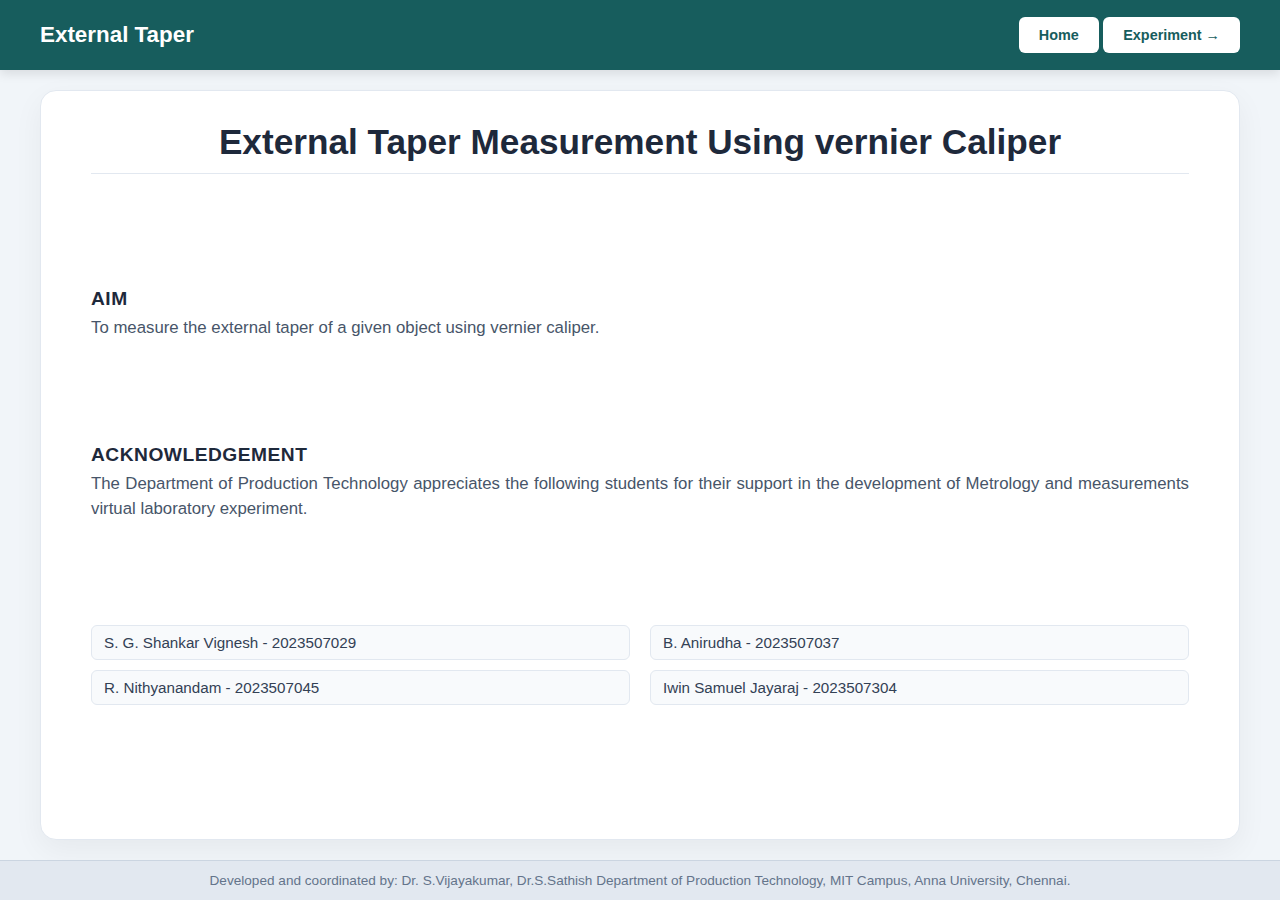
<file: index.html>
<!DOCTYPE html>
<html lang="en">

<head>
    <meta charset="UTF-8">
    <meta name="viewport" content="width=device-width, initial-scale=1.0">
    <link rel="icon" href="./static/favicon.ico" />
    <title>External Taper</title>
    <link rel="stylesheet" href="./intro.css">
</head>

<body>

    <header class="intro-header">
        <div id="top-bar-title" class="header-title">Loading...</div>

        <div class="header-actions">
            <button class="header-btn home-btn" onclick="window.location.href='../home/'">Home</button>

            <button id="action-btn" class="header-btn">Loading...</button>
        </div>
    </header>

    <main class="content-wrapper">
        <div class="info-card">
            <h1 id="main-title">Loading...</h1>
            <hr class="divider">
            <div id="main-desc" class="card-body">Loading...</div>
        </div>
    </main>

    <footer id="intro-footer" class="intro-footer"></footer>

    <script type="module" src="./js/intro.js"></script>
</body>

</html>
</file>
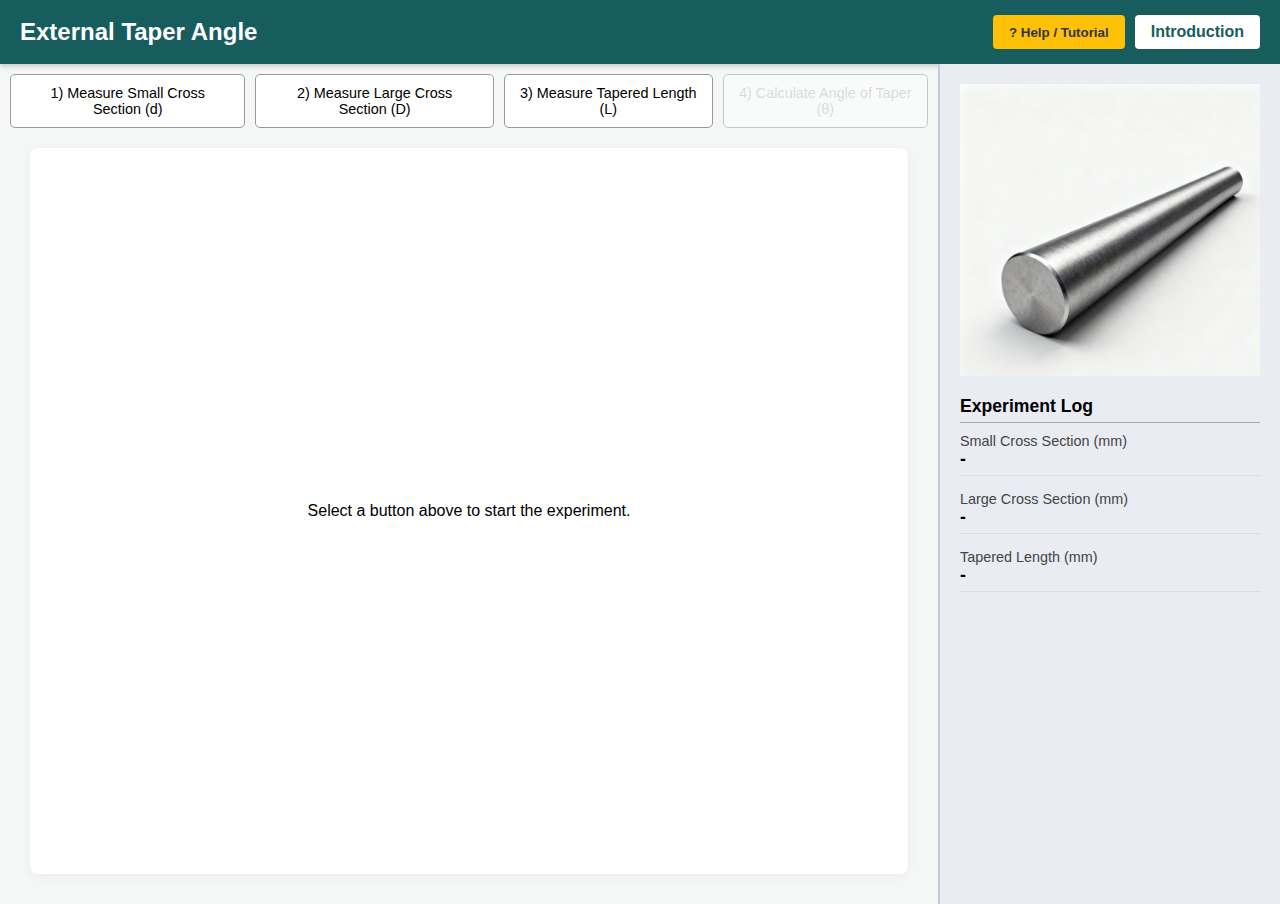
<file: lab.html>
<!DOCTYPE html>
<html lang="en">

<head>
    <meta charset="UTF-8">
    <meta name="viewport" content="width=device-width, initial-scale=1.0">
    <link rel="icon" href="./static/favicon.ico" />
    <title>External Taper</title>
    <link rel="stylesheet" href="style.css">
</head>

<body>

    <div class="header-bar">
        <h2 style="margin:0; color:white;">External Taper Angle</h2>
        <div class="header-right">
            <button class="nav-btn help-btn" onclick="toggleHelp()">? Help / Tutorial</button>
            <a href="./index.html" class="intro-btn" style="text-decoration:none;">Introduction</a>
        </div>
    </div>

    <div class="main">
        <div class="center-panel">

            <div class="top-bar">
                <button id="btn-small" onclick="startMeasurement('small')">1) Measure Small Cross Section (d)</button>
                <button id="btn-large" onclick="startMeasurement('large')">2) Measure Large Cross Section (D)</button>
                <button id="btn-length" onclick="startMeasurement('length')">3) Measure Tapered Length (L)</button>
                <button id="btn-calc" onclick="calculateResult()" disabled>4) Calculate Angle of Taper (θ)</button>
            </div>

            <div class="exp-area">

                <div id="welcome-msg" class="info-box">
                    Select a button above to start the experiment.
                </div>

                <div id="simulator-container" style="display:none;">


                    <div class="vernier-stage">
                        <img src="./static/vernier_body.png" class="vernier-body" alt="Vernier Scale">

                        <div id="obj-small" class="object-shape circle-small"></div>
                        <div id="obj-large" class="object-shape circle-large"></div>
                        <div id="obj-length" class="object-shape trap-shape"></div>

                        <img src="./static/vernier_jaw.png" class="vernier-jaw" id="vernierJaw" alt="Moving Jaw">

                        <div id="arrows-group" style="display:none;">
                            <div class="arrow-indicator ms-arrow"></div>
                            <span class="arrow-text ms-text">Main Scale</span>
                            <div class="arrow-indicator vs-arrow"></div>
                            <span class="arrow-text vs-text">Vernier Scale</span>
                        </div>
                    </div>
                </div>

                <div id="result-box" class="result-display" style="display:none;"></div>
            </div>
        </div>

        <div class="right-ribbon">
            <img src="./static/isometric_circular_bar.png" class="isometric-img" alt="Isometric View">

            <div class="log-title">Experiment Log</div>

            <div class="log-entry">
                <div class="log-label">Small Cross Section (mm)</div>
                <div id="val-small" class="log-value">-</div>
            </div>
            <div class="log-entry">
                <div class="log-label">Large Cross Section (mm)</div>
                <div id="val-large" class="log-value">-</div>
            </div>
            <div class="log-entry">
                <div class="log-label">Tapered Length (mm)</div>
                <div id="val-length" class="log-value">-</div>
            </div>

            <div id="input-section" class="input-box" style="display:none;">
                <h4 id="input-title">Confirm Reading</h4>
                <div id="error-msg" class="error-text" style="display:none;">Incorrect reading. Try again.</div>

                <label>
                    <span class="color-tag msr-tag"></span> MSR:
                    <input type="number" id="in-msr" step="1" placeholder="0">
                </label>
                <label>
                    <span class="color-tag vsd-tag"></span> VSC:
                    <input type="number" id="in-vsd" step="1" placeholder="0">
                </label>

                <button onclick="submitReading()" class="confirm-btn">Confirm Reading</button>
            </div>
        </div>
    </div>

    <div id="intro-modal" class="modal-overlay" style="display:none;">
        <div class="modal-content">
            <span class="close-btn" onclick="toggleModal('intro-modal')">&times;</span>
            <h2>Introduction & Theory</h2>
            <p><strong>Aim:</strong> To determine the taper angle of a tapered bar using a Vernier caliper.</p>
            <p><strong>Formula:</strong><br>
                Taper angle θ = tan⁻¹[ (D - d) / (2L) ]
            </p>
            <ul>
                <li><strong>D:</strong> Large Diameter</li>
                <li><strong>d:</strong> Small Diameter</li>
                <li><strong>L:</strong> Length between measurements</li>
            </ul>
            <p><strong>Procedure:</strong> Measure D, d, and L using the simulation, then enter the Main Scale Reading
                (MSR) and Vernier Scale Coincidence (VSC) to record values.</p>
        </div>
    </div>
    <div id="help-modal" class="modal-overlay" style="display:none;">
        <div class="modal-content help-card">
            <span class="close-btn" onclick="toggleHelp()">&times;</span>

            <h2 style="color:var(--primary); margin-top:0;">Experiment Tutorial</h2>

            <div class="tutorial-steps">
                <div class="step">
                    <span class="step-num">1</span>
                    <p><strong>Select Measurement:</strong> Click a button (e.g., "1) Measure Small Cross Section") to
                        move the caliper jaw.</p>
                </div>
                <div class="step">
                    <span class="step-num">2</span>
                    <p><strong>Read Values:</strong>Read the Main Scale Reading (MSR)
                        and Vernier Scale Coincidence (VSC).</p>
                </div>
                <div class="step">
                    <span class="step-num">3</span>
                    <p><strong>Enter Data:</strong> Input your readings in the box on the right sidebar and click
                        "Confirm Reading".</p>
                </div>
            </div>

            <div class="reference-section">
                <h3> Reference Answer Key (Cheat Sheet)</h3>
                <p>If you are stuck, use any of these accepted values to proceed:</p>

                <table class="ref-table">
                    <thead>
                        <tr>
                            <th>Measurement</th>
                            <th>Accepted MSR (mm)</th>
                            <th>Accepted VSC (div)</th>
                        </tr>
                    </thead>
                    <tbody>
                        <tr>
                            <td><strong>Small Cross Section (d)</strong></td>
                            <td>22, 23, 24</td>
                            <td>16, 17, 18</td>
                        </tr>
                        <tr>
                            <td><strong>Large Cross Section (D)</strong></td>
                            <td>31, 32, 33</td>
                            <td>12, 13, 14</td>
                        </tr>
                        <tr>
                            <td><strong>Tapered Length (L)</strong></td>
                            <td>69, 70, 71</td>
                            <td>18, 19, 20</td>
                        </tr>
                    </tbody>
                </table>
            </div>
        </div>
    </div>
    <script src="./js/script.js"></script>
</body>

</html>
</file>
<file: style.css>
/* General Layout */
:root {
  --primary: #175d5d; /* A nice blue color */
}
body { margin: 0; font-family: "Segoe UI", sans-serif; background: #f4f7f6; overflow: hidden; }

/* Header */
.header-bar {
    background: var(--primary); padding: 15px 20px; display: flex;
    justify-content: space-between; align-items: center; box-shadow: 0 2px 5px rgba(0,0,0,0.2);
}
.intro-btn {
    background: white; color: var(--primary) ; border: none; padding: 8px 16px;
    font-weight: bold; cursor: pointer; border-radius: 4px;
}
.intro-btn:hover { background: #e0e0e0; }

/* Main Columns */
.main { display: flex; height: calc(100vh - 60px); }
.center-panel { flex: 1; display: flex; flex-direction: column; padding: 10px; }
.right-ribbon {
    width: 300px; background: #e9ecf3; border-left: 2px solid #ccc;
    padding: 20px; display: flex; flex-direction: column; overflow-y: auto;
}

/* Top Buttons */
.top-bar { display: flex; justify-content: center; gap: 10px; margin-bottom: 20px; }
.top-bar button {
    padding: 10px 15px; border: 1px solid #999; background: white;
    cursor: pointer; border-radius: 5px; font-size: 0.9rem;
}
.top-bar button.active { background: var(--primary); color: white; border-color: var(--primary); }
.top-bar button:disabled { opacity: 0.5; cursor: not-allowed; }

/* Simulator Stage - The Critical Part for Alignment */
.exp-area { flex: 1; display: flex; flex-direction: column; align-items: center; justify-content: center; background: white; border-radius: 8px; box-shadow: 0 2px 10px rgba(0,0,0,0.05); margin: 0 20px 20px 20px; position: relative; }

.vernier-stage {
    position: relative;
    width: 800px;  /* Fixed width for stability */
    height: 350px; /* Fixed height for stability */
    margin-top: 20px;
    /* border: 1px solid red; Uncomment to see boundaries for debugging */
}

/* 1. Body Image */
.vernier-body {
    position: absolute;
    top: 50px; left: 0; width: 100%; z-index: 1;
}

/* 2. Jaw Image */
.vernier-jaw {
    position: absolute;
    top: 45px;      /* ADJUST TOP if jaw is too high/low */
    left: 450px;    /* Starting position */
    width: 200px;   /* Adjust width based on your image size */
    z-index: 3;
    transition: transform 1.5s ease-in-out;
}

/* 3. Objects (Gray Shapes) */
.object-shape {
    position: absolute;
    background: #777;
    z-index: 2; /* Between Body and Jaw */
}

/* ADJUST THESE NUMBERS TO ALIGN THE OBJECTS */
.circle-small {
    width: 60px; height: 60px; border-radius: 50%;
    top: 180px; left: 73px; /* Moves the small circle */
}
.circle-large {
    width: 90px; height: 90px; border-radius: 50%;
    top: 165px; left: 73px; /* Moves the large circle */
}
.trap-shape {
    width: 200px; height: 60px;
    clip-path: polygon(0 10%, 100% 0, 100% 100%, 0 90%);
    top: 180px; left: 73px; /* Moves the tapered bar */
}

/* Side Panel Styles */
.isometric-img { width: 100%; margin-bottom: 20px; }
.log-title { font-weight: bold; font-size: 1.1rem; margin-bottom: 10px; border-bottom: 1px solid #aaa; padding-bottom: 5px; }
.log-entry { margin-bottom: 15px; border-bottom: 1px solid #ddd; padding-bottom: 5px; }
.log-label { font-size: 0.9rem; color: #444; }
.log-value { font-weight: bold; font-size: 1.1rem; color: #000; }

.input-box { background: white; padding: 15px; border-radius: 5px; border: 1px solid #ccc; margin-top: 20px; }
.input-box label { display: block; margin-bottom: 10px; font-weight: bold; }
.input-box input { width: 60px; padding: 5px; margin-left: 5px; }
.confirm-btn { width: 100%; background: #28a745; color: white; padding: 8px; border: none; cursor: pointer; margin-top: 5px; }
.error-text { color: red; font-size: 0.9rem; margin-bottom: 10px; }
.color-tag { display: inline-block; width: 10px; height: 10px; margin-right: 5px; }
.msr-tag { background: red; } .vsd-tag { background: navy; }

/* Modal */
.modal-overlay { position: fixed; top:0; left:0; width:100%; height:100%; background: rgba(0,0,0,0.5); z-index: 100; display:flex; justify-content:center; align-items:center; }
.modal-content { background: white; padding: 30px; border-radius: 8px; max-width: 500px; position: relative; }
.close-btn { position: absolute; top: 10px; right: 15px; font-size: 24px; cursor: pointer; }
.result-display { background: white; padding: 20px; border: 2px solid var(--primary); margin-top: 20px; white-space: pre-wrap; font-family: monospace; }
/* IN style.css */

/* Arrow Container */
#arrows-group {
    z-index: 10; /* Ensure arrows are ON TOP of everything */
}

/* The Arrow Shape (Triangle pointing down) */
.arrow-indicator {
    position: absolute;
    top: 30px; /* Adjust this to move arrows Up/Down */
    width: 0; 
    height: 0; 
    border-left: 8px solid transparent;
    border-right: 8px solid transparent;
    border-top: 15px solid; /* The arrow height */
}

/* Main Scale Arrow (Red) */
.ms-arrow {
    border-top-color: #e63946; /* Red */
}

/* Vernier Scale Arrow (Blue) */
.vs-arrow {
    border-top-color: #1d3557; /* Navy Blue */
}

/* Text Labels ("Main Scale", "Vernier Scale") */
.arrow-text {
    position: absolute;
    top: 10px; /* Position text above the arrow */
    font-size: 0.8rem;
    font-weight: bold;
}

/* Header Button Styling */
.header-right { display: flex; gap: 10px; }
.nav-btn {
    padding: 8px 16px; border: 1px solid white; background: transparent;
    color: white; border-radius: 4px; cursor: pointer; font-weight: 600;
}
.nav-btn:hover { background: rgba(255,255,255,0.2); }
.help-btn { background: #ffc107; color: #333; border: none; } 
.help-btn:hover { background: #e0a800; }

/* Tutorial Card Styles */
.help-card { max-width: 600px; width: 90%; }

.tutorial-steps { margin: 20px 0; border-bottom: 2px solid #eee; padding-bottom: 20px; }
.step { display: flex; align-items: flex-start; margin-bottom: 15px; }
.step-num { 
    background: var(--primary); color: white; width: 24px; height: 24px; 
    border-radius: 50%; display: flex; justify-content: center; align-items: center; 
    font-weight: bold; margin-right: 12px; flex-shrink: 0;
}
.step p { margin: 0; font-size: 0.95rem; line-height: 1.4; color: #444; }

/* Reference Table Styles */
.reference-section h3 { margin-bottom: 10px; color: #2c3e50; }
.ref-table { width: 100%; border-collapse: collapse; margin-top: 10px; font-size: 0.9rem; }
.ref-table th, .ref-table td { 
    border: 1px solid #ddd; padding: 10px; text-align: center; 
}
.ref-table th { background-color: #f8f9fa; color: #333; font-weight: bold; }
.ref-table td { color: #555; }
.ref-table tr:nth-child(even) { background-color: #f9f9f9; }
.ref-table tr:hover { background-color: #eef2f7; }
</file>
<file: intro.css>
/* Reset & Fonts */
:root {
  --primary: #175d5d; /* A nice blue color */
}
* { box-sizing: border-box; margin: 0; padding: 0; }

body {
    font-family: -apple-system, BlinkMacSystemFont, "Segoe UI", Roboto, Helvetica, Arial, sans-serif;
    background-color: #f1f5f9;
    color: #333;
    
    /* Lock screen height - NO SCROLLING */
    height: 100vh;
    overflow: hidden;
    
    /* Layout: Header -> Content -> Footer */
    display: flex;
    flex-direction: column;
}

/* --- Header --- */
.intro-header {
    background-color: var(--primary) ;
    color: white;
    height: 70px; /* Slightly reduced height */
    display: flex;
    justify-content: space-between;
    align-items: center;
    padding: 0 40px;
    box-shadow: 0 4px 10px rgba(0,0,0,0.1);
    flex-shrink: 0; 
    z-index: 100;
}

.header-title { font-size: 1.4rem; font-weight: 700; }

.header-btn {
    background-color: white;
    color: var(--primary);
    border: none;
    padding: 10px 20px;
    font-size: 0.9rem;
    font-weight: 700;
    border-radius: 6px;
    cursor: pointer;
    transition: transform 0.2s;
}
.header-btn:hover { background-color: #f8fafc; transform: translateY(-2px); }

/* --- Main Wrapper --- */
.content-wrapper {
    flex: 1; /* Takes all available space */
    display: flex;
    justify-content: center;
    align-items: center;
    padding: 20px 40px; /* Space around the white card */
}

/* --- The White Card --- */
.info-card {
    background: white;
    width: 100%;
    max-width: 1200px;
    height: 100%; /* Stretches to fill wrapper */
    
    /* Flex Column to spread content vertically */
    display: flex;
    flex-direction: column;
    justify-content: space-between; 
    
    padding: 30px 50px;
    border-radius: 16px;
    box-shadow: 0 10px 30px rgba(0,0,0,0.05);
    border: 1px solid #e2e8f0;
    text-align: center;
}

.info-card h1 {
    color: #1e293b;
    font-size: 2.2rem;
    font-weight: 800;
    margin: 0;
    line-height: 1.2;
}

.divider {
    border: 0;
    height: 1px;
    background: #e2e8f0;
    width: 100%;
    margin: 10px 0;
}

/* --- Card Body (Text Content) --- */
.card-body {
    flex-grow: 1; /* Fills remaining space inside card */
    display: flex;
    flex-direction: column;
    justify-content: space-evenly; /* Evenly spaces Aim, Ack, Students */
}

/* Typography for Sections */
.section-block {
    text-align: left;
}

.section-title {
    color: #1e293b;
    font-size: 1.2rem;
    margin: 0 0 5px 0; /* Tight spacing */
    font-weight: 700;
    text-transform: uppercase; /* Makes headings look cleaner */
    letter-spacing: 0.5px;
}

.section-text {
    text-align: justify;
    color: #475569;
    font-size: 1.05rem;
    line-height: 1.5;
    margin: 0;
}

/* --- Student Grid (2 Columns) --- */
.student-grid {
    display: grid;
    grid-template-columns: 1fr 1fr; /* 2 Equal Columns */
    gap: 10px 20px;
    list-style: none; /* No bullets */
    padding: 0;
    margin: 0;
}

.student-grid li {
    background-color: #f8fafc;
    padding: 8px 12px;
    border-radius: 6px;
    font-weight: 500;
    color: #334155;
    font-size: 0.95rem;
    border: 1px solid #e2e8f0;
}

/* --- Footer (Fixed) --- */
.intro-footer {
    background-color: #e2e8f0; /* Grey background */
    color: #64748b;
    text-align: center;
    padding: 12px;
    font-size: 0.85rem;
    border-top: 1px solid #cbd5e1;
    flex-shrink: 0; /* Ensures fixed height */
}
/* =========================================
   MOBILE RESPONSIVE STYLES (Max Width 768px)
   ========================================= */


@media (max-width: 768px) {
    body {
        height: 100dvh; /* Dynamic height: excludes browser URL bars */
        min-height: -webkit-fill-available; /* iOS fix */
    }

    /* 1. Header: Compact size */
    .intro-header {
        height: 60px;
        padding: 0 10px; 
    }

    .header-title {
        font-size: 1.2rem; 
        max-width: 40%; 
        white-space: nowrap;
        overflow: hidden;
        text-overflow: ellipsis;
    }

    /* 2. Buttons: Tiny and Compact */
    .header-actions { gap: 8px; }

     .header-btn {
        padding: 6px 10px; /* Very small padding */
        font-size: 0.75rem; /* Smaller font */
        border-radius: 4px; /* Tighter corners */
        height: auto; /* Ensure height fits content */
        line-height: 1; /* Prevent extra vertical space */
    }

    /* 3. Wrapper: Maximize screen usage */
    .content-wrapper {
        padding: 10px; /* Very minimal edge padding */
        overflow: hidden; /* Ensures the wrapper itself never scrolls */
    }

    /* 4. Info Card: Full Height & Flex Layout */
    .info-card {
        width: 100%;
        height: 100%; /* Force it to fill the screen */
        padding: 15px 15px 5px 15px; /* Tighter padding */
        border-radius: 8px;
        
        display: flex;
        flex-direction: column; /* Stack children */
    }

    .info-card h1 {
        font-size: 1.2rem; 
        margin-bottom: 5px;
        flex-shrink: 0; /* Stop title from squashing */
    }

    .divider {
        margin: 5px 0;
        flex-shrink: 0;
    }

    /* 5. Content Body: THE SCROLLABLE PART */
    /* Note: Use .description-area if using React, or .card-body if using HTML */
    .description-area, .card-body {
        flex-grow: 1;    /* Take all remaining vertical space */
        min-height: 0;   /* CRITICAL: Allows scrolling inside a flex item */
        overflow-y: auto; /* Enable internal scrolling */
        
        display: flex;
        flex-direction: column;
        justify-content: flex-start; /* Start from top */
        gap: 10px; /* Give sections breathing room */
        padding-right: 5px; 
        text-align: left;
    }

    /* Typography inside the card */
    .aim-section h3, .ack-section h3, .section-title {
        font-size: 1rem;
        margin-bottom: 5px;
        color: #1e293b /* distinct color for headings */
    }

    .aim-section p, .ack-section p, .section-text {
        font-size: 0.9rem; 
        line-height: 2;
        margin-bottom: 0; /* Let 'gap' handle spacing */
    }

    /* 6. Student Grid: Stack vertically */
    .student-list, .student-grid {
        grid-template-columns: 1fr; /* 1 Column */
        gap: 15px;
        padding-bottom: 10px; /* Space at the bottom of the scroll */
    }

    .student-list li, .student-grid li {
        padding: 8px 10px;
        font-size: 0.85rem;
    }

    /* 7. Footer: Tiny */
    .intro-footer {
        flex-shrink: 0; /* CRITICAL: Never let footer be pushed off */
        padding: 8px;
        font-size: 0.65rem;
        white-space: normal;
        line-height: 1.3;
        background-color: #e2e8f0;
        z-index: 10; /* Ensure it sits on top if overlapping happens */
    }
}
</file>
